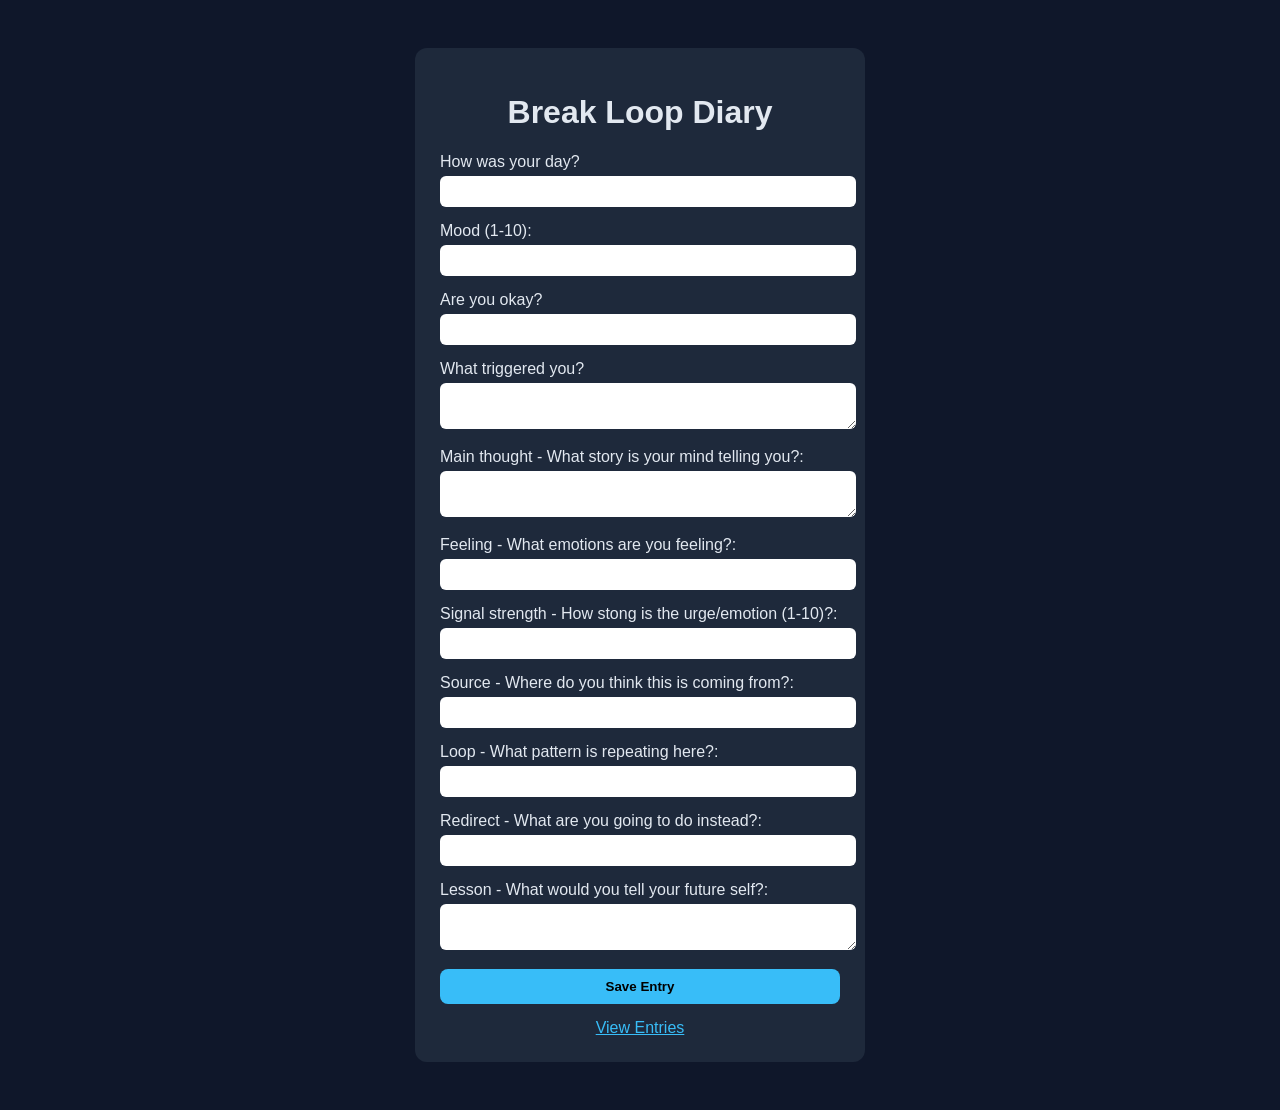
<file: templates/index.html>
<!DOCTYPE html>
<html>
<head>
    <title>Break Loop Diary</title>
    <style>
        body {
            font-family: Arial;
            background: #0f172a;
            color: #e2e8f0;
            display: flex;
            justify-content: center;
            padding: 40px;
        }

        .container {
            width: 400px;
            background: #1e293b;
            padding: 25px;
            border-radius: 12px;
        }

        h1 {
            text-align: center;
        }

        input, textarea {
            width: 100%;
            padding: 8px;
            margin-top: 5px;
            margin-bottom: 15px;
            border-radius: 6px;
            border: none;
        }

        button {
            width: 100%;
            padding: 10px;
            background: #38bdf8;
            border: none;
            border-radius: 8px;
            color: black;
            font-weight: bold;
            cursor: pointer;
        }

        button:hover {
            background: #0ea5e9;
        }

        a {
            color: #38bdf8;
            display: block;
            text-align: center;
            margin-top: 15px;
        }
    </style>
</head>

<body>
    <div class="container">
        <h1>Break Loop Diary</h1>

        <form method="POST">
            How was your day?
            <input name="day">

            Mood (1-10):
            <input name="mood">

            Are you okay?
            <input name="okay">

            What triggered you?
            <textarea name="trigger"></textarea>

            Main thought - What story is your mind telling you?:
            <textarea name="thought"></textarea>

            Feeling - What emotions are you feeling?:
            <input name="feeling">

            Signal strength - How stong is the urge/emotion (1-10)?:
            <input name="signal">

            Source - Where do you think this is coming from?:
            <input name="source">

            Loop - What pattern is repeating here?:
            <input name="loop">

            Redirect - What are you going to do instead?:
            <input name="redirect">

            Lesson - What would you tell your future self?:
            <textarea name="lesson"></textarea>

            <button type="submit">Save Entry</button>
        </form>

        <a href="/entries">View Entries</a>
    </div>
</body>
</html>
</file>
